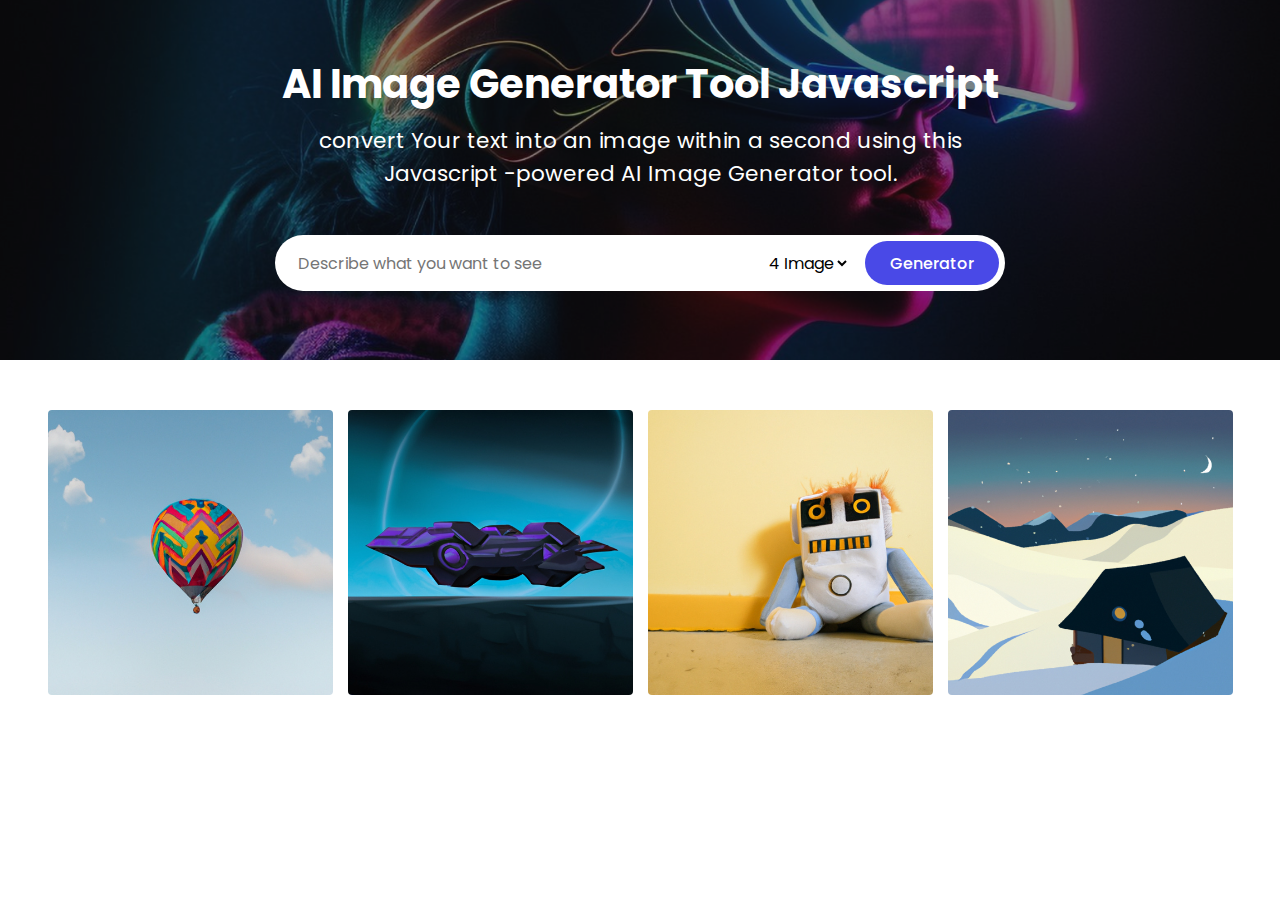
<file: AI_Image_Generator/index.html>
<!DOCTYPE html>
<html lang="en">
<head>
    <meta charset="UTF-8">
    <meta name="viewport" content="width=device-width, initial-scale=1.0">
    <title>Document</title>
    <link rel="stylesheet" href="style.css">
    <script src="script.js" defer></script>
</head>
<body>
    <section class="image-generator">
        <div class="content">
            <h1>AI Image Generator Tool Javascript</h1>
            <p>
                convert Your text into an image within
                a second using this Javascript -powered
                AI Image Generator tool.
            </p>
            <form action="#" class="generate-form">
         <input type="text" class="prompt-input" placeholder="Describe what you want to see" required>
           <div class="controls">
            <select class="img-quantity">
                <option value="1">
                    1 Image
                </option>
                <option value="2">
                    2 Image
                </option>
                <option value="3">
                    3 Image
                </option>
                <option value="4" selected>
                    4 Image
                </option>
            </select>
            <button type="submit" class="generate-btn">Generator</button>
           </div>
        </form>
        </div>
    </section>
    <section class="image-gallery">
        <div class="image-card">
            <img src="Img/img-1.jpg" alt="Image">
            <a href="#" class="download-btn">
                <img src="Img/download.svg" alt="download icon">
            </a>
        </div>
        <div class="image-card">
            <img src="Img/img-2.jpg" alt="Image">
            <a href="#" class="download-btn">
                <img src="Img/download.svg" alt="download icon">
            </a>
        </div>
        <div class="image-card">
            <img src="Img/img-3.jpg" alt="Image">
            <a href="#" class="download-btn">
                <img src="Img/download.svg" alt="download icon">
            </a>
        </div>
        <div class="image-card">
            <img src="Img/img-4.jpg" alt="Image">
            <a href="#" class="download-btn">
                <img src="Img/download.svg" alt="download icon">
            </a>
        </div>
    </section>
</body>
</html>
</file>
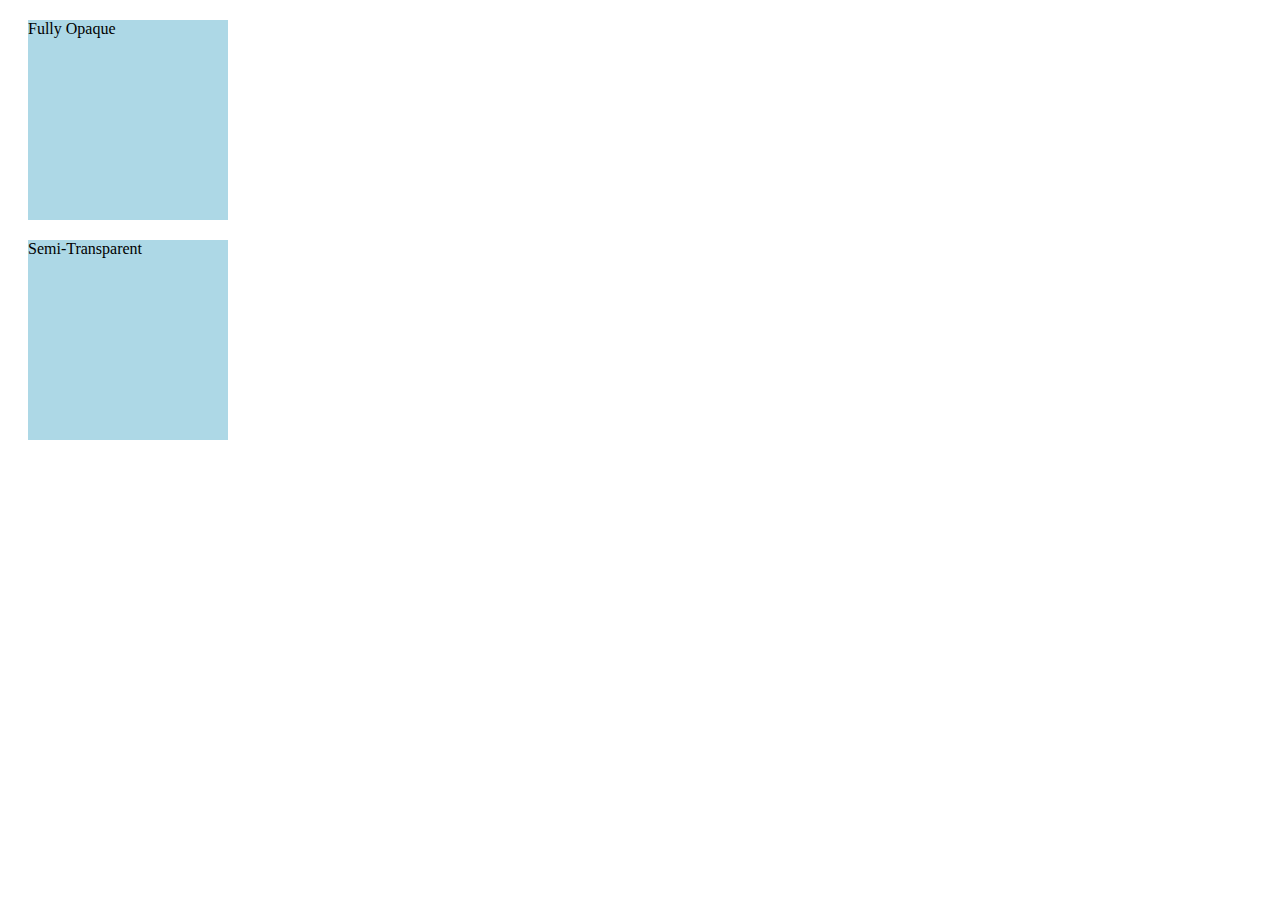
<file: AI_Image_Generator/Img/p.html>
<!DOCTYPE html>
<html lang="en">
<head>
  <meta charset="UTF-8">
  <meta name="viewport" content="width=device-width, initial-scale=1.0">
  <style>
    .transparent-box {
      width: 200px;
      height: 200px;
      background-color: lightblue;
      margin: 20px;
    }

    .semi-transparent {
      opacity: 1.0;
    }
  </style>
  <title>Opacity Example</title>
</head>
<body>

<div class="transparent-box">Fully Opaque</div>
<div class="transparent-box semi-transparent">Semi-Transparent</div>

</body>
</html>
</file>
<file: AI_Image_Generator/style.css>
/* Importing Google font - Poppins */
@import url("https://fonts.googleapis.com/css2?family=Poppins:wght@400;500;600;700&display=swap");

* {
  margin: 0;
  padding: 0;
  box-sizing: border-box;
  font-family: "Poppins", sans-serif;
}

.image-generator {
  height: 40vh;
  display: flex;
  align-items: center;
  justify-content: center;
  position: relative;
  background: url("Img/bg.jpg");
  background-size: cover;
  background-position: center;
}

.image-generator::before {
  content: "";
  position: absolute;
  left: 0;
  top: 0;
  width: 100%;
  height: 100%;
  opacity: 0.5;
  background: #121212;
}

.image-generator .content {
  position: relative;
  color: #fff;
  padding: 0 15px;
  max-width: 760px;
  text-align: center;
}

.image-generator h1 {
  font-size: 2.5rem;
  font-weight: 700;
}

.image-generator p {
  margin-top: 10px;
  font-size: 1.35rem;
}

.image-generator .generate-form {
  height: 56px;
  padding: 6px;
  display: flex;
  margin-bottom: 15px;
  background: #fff;
  align-items: center;
  border-radius: 30px;
  margin-top: 45px;
  justify-content: space-between;
}

.generate-form .prompt-input {
  width: 100%;
  height: 100%;
  outline: none;
  padding: 0 17px;
  border: none;
  background: none;
  font-size: 1rem;
  border-radius: 30px;
}

.generate-form .controls {
  display: flex;
  height: 100%;
  gap: 15px;
}

.generate-form .img-quantity {
  outline: none;
  border: none;
  height: 44px;
  background: none;
  font-size: 1rem;
}

.generate-form .generate-btn {
  font-size: 1rem;
  outline: none;
  border: none;
  font-weight: 500;
  color: #fff;
  cursor: pointer;
  height: 100%;
  padding: 0 25px;
  border-radius: 30px;
  background: #4949E7;
}

.generate-form .generate-btn[disabled] {
  opacity: 0.6;
  pointer-events: none;
}

.generate-form button:hover {
  background: #1d1de2;
}

.image-gallery {
  display: flex;
  gap: 15px;
  padding: 0 15px;
  flex-wrap: wrap;
  justify-content: center;
  margin: 50px auto;
  max-width: 1250px;
}

.image-gallery .image-card {
  display: flex;
  position: relative;
  align-items: center;
  justify-content: center;
  background: #f2f2f2;
  border-radius: 4px;
  overflow: hidden;
  aspect-ratio: 1 / 1;
  width: 285px;
}

.image-gallery .image-card img {
  height: 100%;
  width: 100%;
  object-fit: cover;
}

.image-gallery .image-card.loading img {
  width: 80px;
  height: 80px;
}

.image-gallery .image-card .download-btn {
  bottom: 15px;
  right: 15px;
  height: 36px;
  width: 36px;
  display: flex;
  align-items: center;
  justify-content: center;
  text-decoration: none;
  background: #fff;
  border-radius: 50%;
  position: absolute;
  opacity: 0;
  pointer-events: none;
  transition: 0.2s ease;
}

.image-gallery .image-card .download-btn img {
  width: 14px;
  height: 14px;
}

.image-gallery .image-card:not(.loading):hover .download-btn {
  opacity: 1;
  pointer-events: auto;
}

@media screen and (max-width: 760px) {
  .image-generator {
    height: 45vh;
    padding-top: 30px;
    align-items: flex-start;
  }

  .image-generator h1 {
    font-size: 1.8rem;
  }

  .image-generator p {
    font-size: 1rem;
  }

  .image-generator .generate-form {
    margin-top: 30px;
    height: 52px;
    display: block;
  }

  .generate-form .controls {
    height: 40px;
    margin-top: 15px;
    justify-content: end;
    align-items: center;
  }

  .generate-form .generate-btn[disabled] {
    opacity: 1;
  }

  .generate-form .img-quantity {
    color: #fff;
  }

  .generate-form .img-quantity option {
    color: #000;
  }

  .image-gallery {
    margin-top: 20px;
  }

  .image-gallery .image-card:not(.loading) .download-btn {
    opacity: 1;
    pointer-events: auto;
  }
}

@media screen and (max-width: 500px) {
  .image-gallery .img-card {
    width: 100%;
  }
}
</file>
